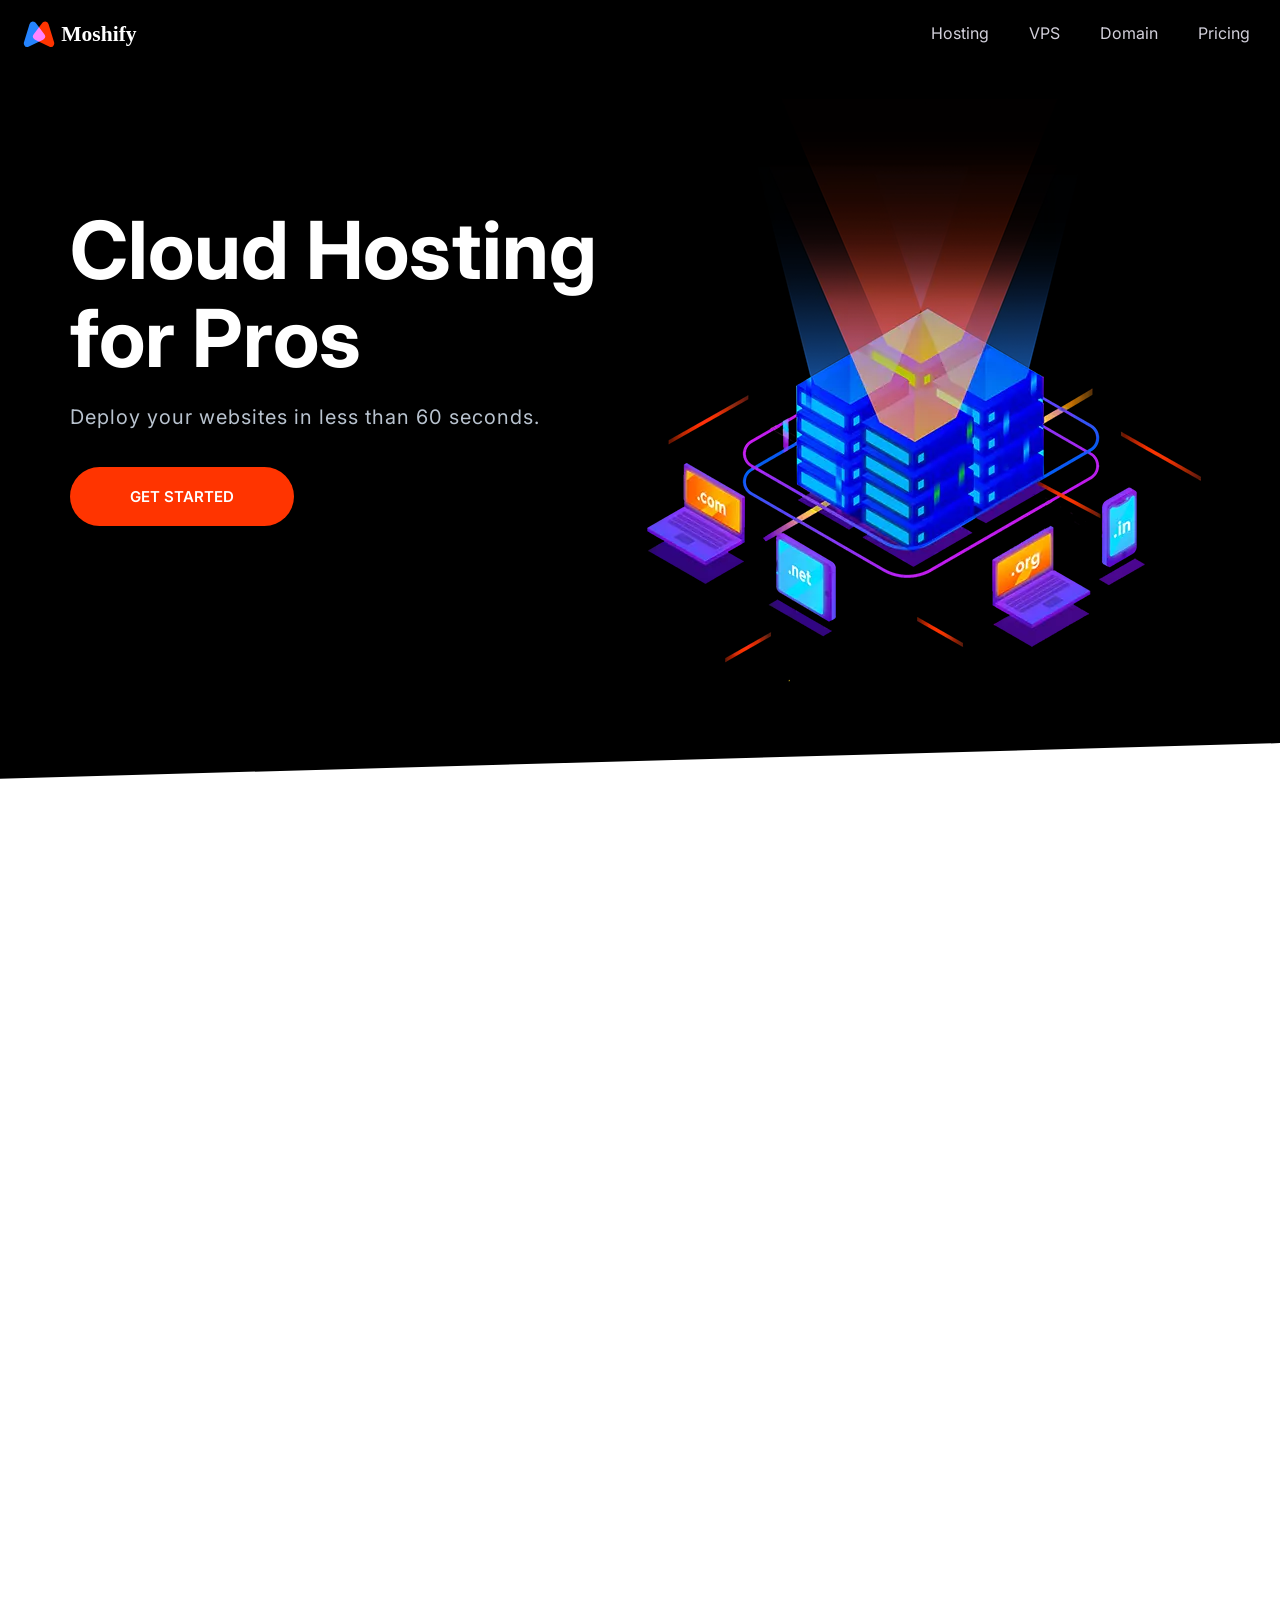
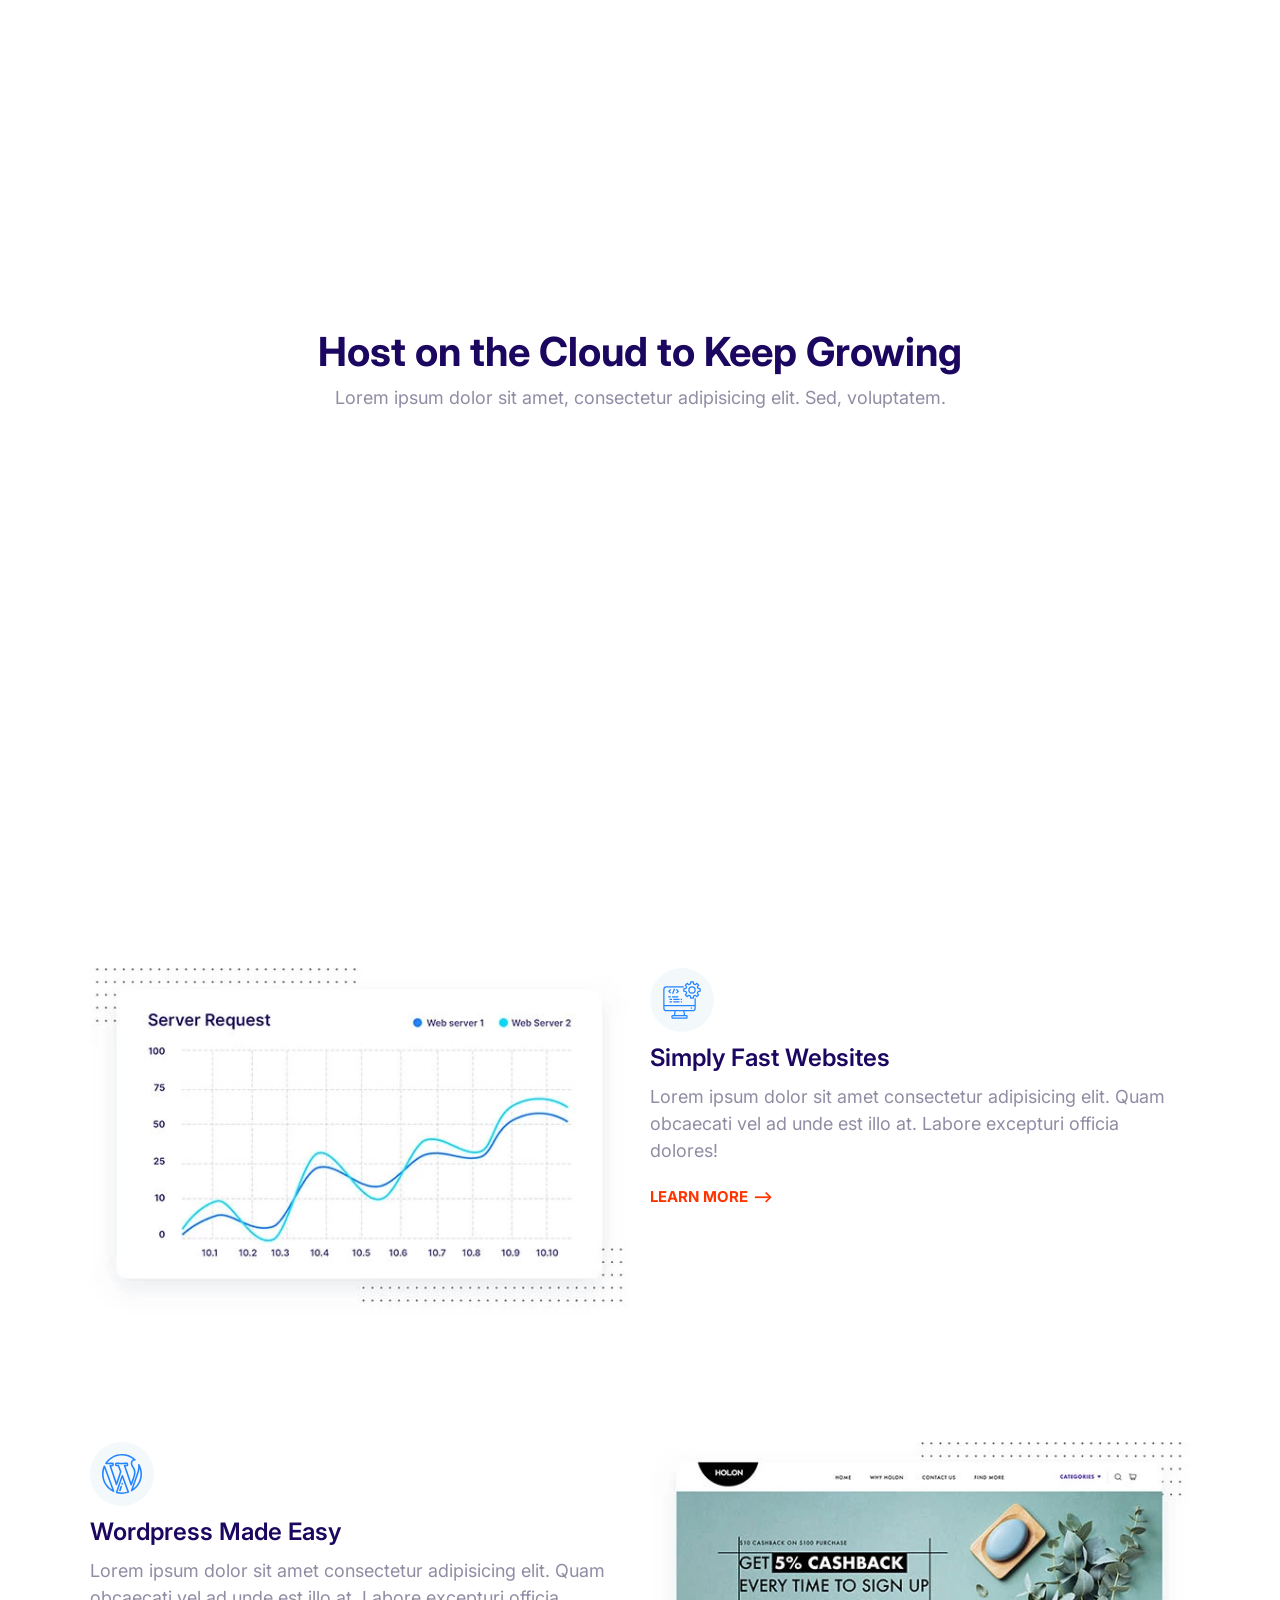
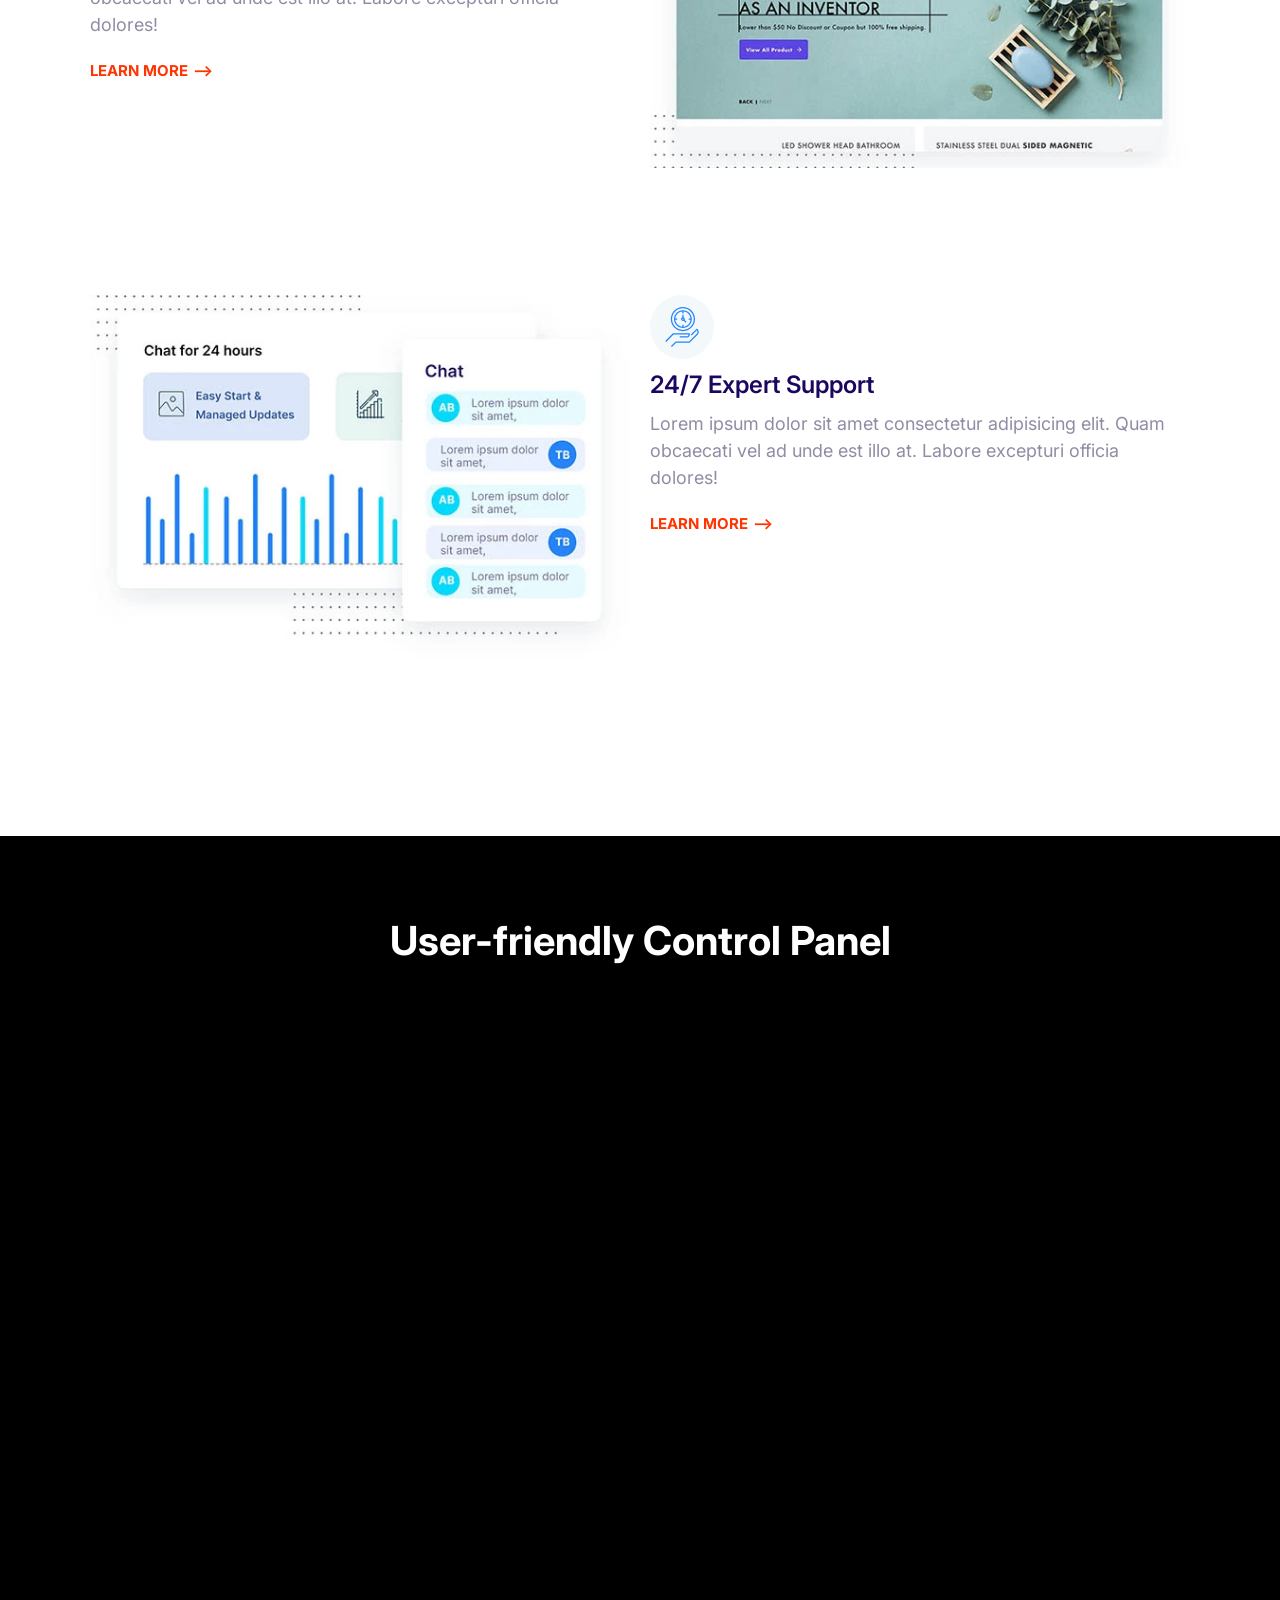
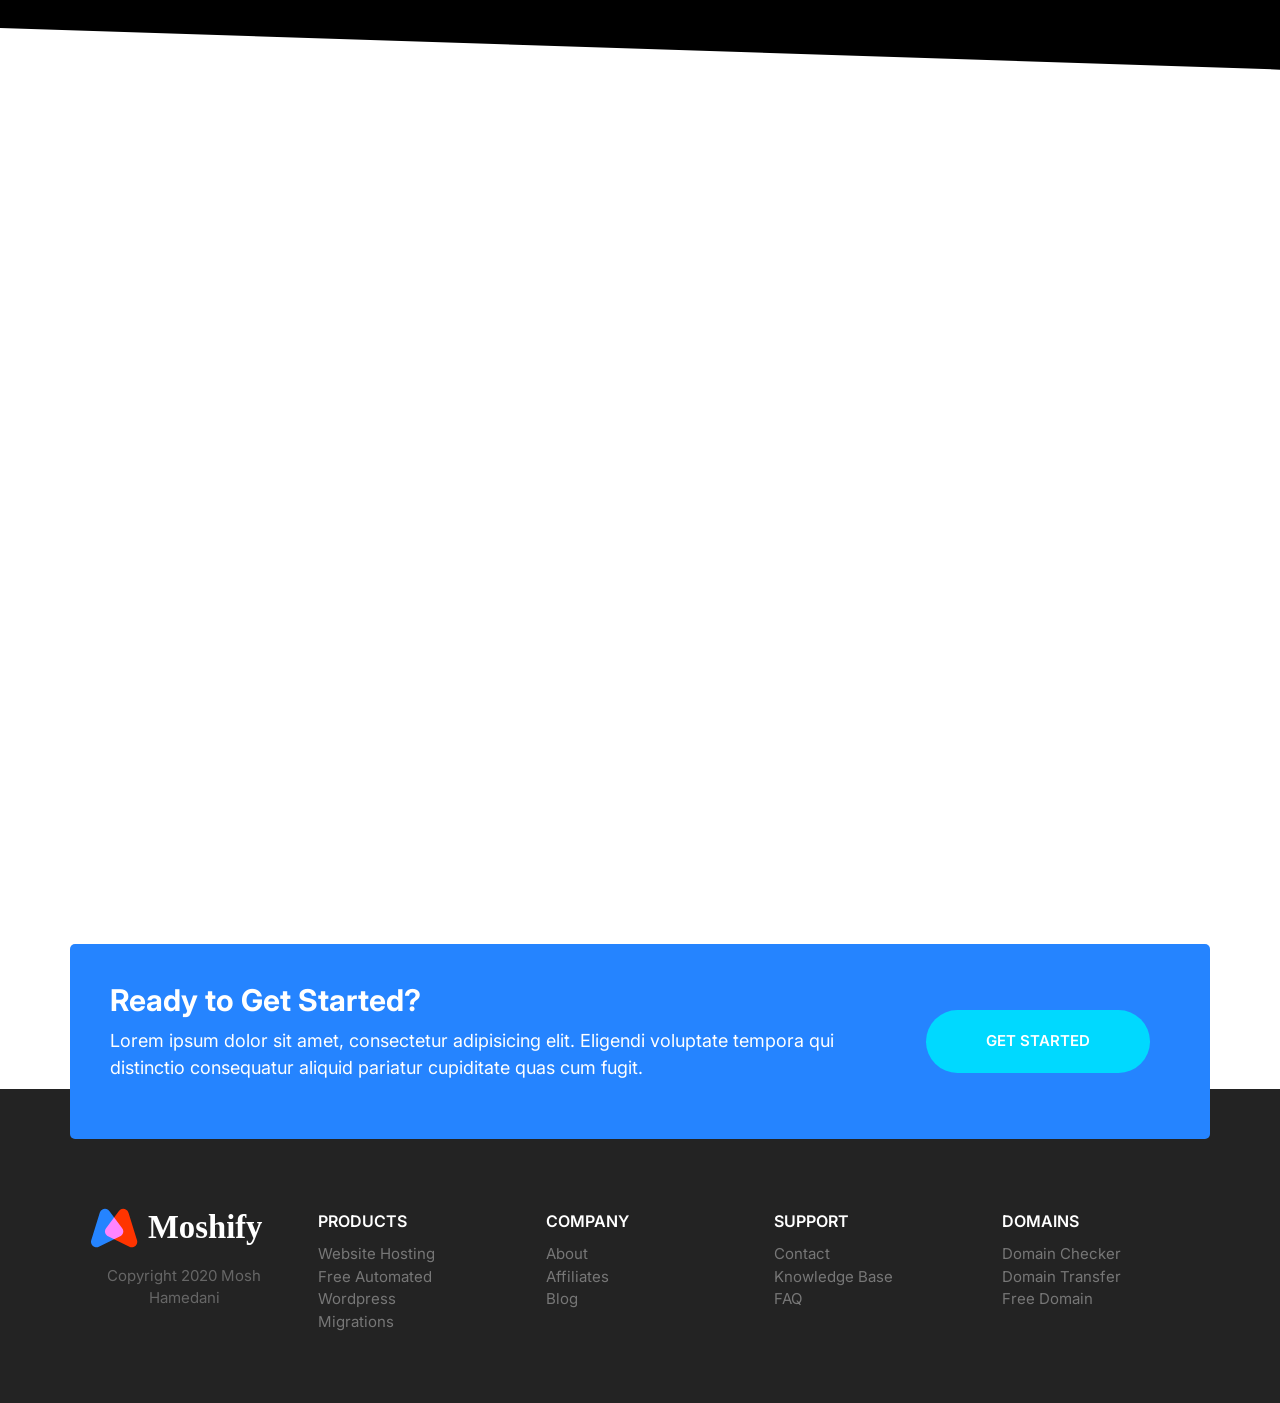
<file: index.html>
<!DOCTYPE html>
<html lang="en">
  <head>
    <meta charset="UTF-8" />
    <meta name="viewport" content="width=device-width, initial-scale=1.0" />
    <meta name="description" content="Deploy your website here" />

    <title>Moshify - Go Online for Just $9</title>
    <link rel="preconnect" href="https://fonts.googleapis.com" />
    <link rel="preconnect" href="https://fonts.gstatic.com" crossorigin />
    <link rel="preconnect" href="https://fonts.googleapis.com" />
    <link rel="preconnect" href="https://fonts.gstatic.com" crossorigin />
    <link
      href="https://fonts.googleapis.com/css2?family=Inter:wght@100..900&display=swap"
      rel="stylesheet"
    />
    <link rel="stylesheet" href="css/normalize.css" />
    <link rel="stylesheet" href="css/styles.css" />
    <link href="https://unpkg.com/aos@2.3.1/dist/aos.css" rel="stylesheet" />
  </head>
  <body>
    <header>
      <nav class="nav collapsible">
        <a class="nav__brand" href="/"><img src="images/logo.svg" alt="" /></a>
        <svg class="icon icon--white nav__toggler">
          <use href="images/sprite.svg#menu"></use>
        </svg>
        <ul class="list nav__list collapsible__content">
          <li class="nav__item"><a href="#">Hosting</a></li>
          <li class="nav__item"><a href="#">VPS</a></li>
          <li class="nav__item"><a href="#">Domain</a></li>
          <li class="nav__item"><a href="#">Pricing</a></li>
        </ul>
      </nav>
    </header>
    <section class="block block--dark block--skewed-left hero">
      <div class="container grid grid--1x2">
        <header class="block__header hero__content" data-aos="fade-right">
          <h1 class="block__heading">Cloud Hosting for Pros</h1>
          <p class="hero__tagline">
            Deploy your websites in less than 60 seconds.
          </p>
          <a href="" class="btn btn--accent btn--stretched">Get Started</a>
        </header>
        <picture data-aos="zoom-in-up">
          <source
            type="image/webp"
            srcset="images/banner.webp 1x, images/banner@2x.webp 2x"
          />
          <source
            type="image/png"
            srcset="images/banner.png 1x, images/banner@2x.png 2x"
          />
          <img class="hero__image" src="images/banner.png" alt="" />
        </picture>
      </div>
    </section>
    <section class="block container block-domain" data-aos="fade-up">
      <header class="block__header">
        <h2>Starting at $9 per month</h2>
        <p>
          Lorem ipsum dolor sit amet consectetur adipisicing elit. Deleniti,
          exercitationem?
        </p>
      </header>
      <div class="input-group">
        <input
          type="text"
          class="input"
          placeholder="Enter domain name here..."
        />
        <button class="btn btn--accent">
          <svg class="icon icon--white">
            <use href="images/sprite.svg#search"></use></svg
          >Search
        </button>
      </div>
      <ul class="list block-domain__prices">
        <li><span class="badge badge--secondary">.com $9</span></li>
        <li>.sg $10</li>
        <li>.space $11</li>
        <li>.info $14</li>
        <li>.net $10</li>
        <li>.xyz $10</li>
      </ul>
    </section>
    <section class="block container block-plans" data-aos="fade-up">
      <div class="grid grid--1x3">
        <div class="plan">
          <div class="card card--secondary">
            <header class="card__header">
              <h3 class="plan__name">Entry</h3>
              <span class="plan__price">$14</span>
              <span class="plan__billing-cycle">/month</span>
              <span class="badge badge--secondary badge--small">10% OFF</span>
              <span class="plan__description">Easy start on the cloud</span>
            </header>
            <div class="card__body">
              <ul class="list list--tick">
                <li class="list__item">Unlimited Websites</li>
                <li class="list__item">Unlimited Bandwidth</li>
                <li class="list__item">100 GB SSD Sotrage</li>
                <li class="list__item">3 GB RAM</li>
              </ul>
              <button class="btn btn--outline btn--block">Buy Now</button>
            </div>
          </div>
        </div>
        <div class="plan plan--popular">
          <div class="card card--primary">
            <header class="card__header">
              <h3 class="plan__name">Entry</h3>
              <span class="plan__price">$14</span>
              <span class="plan__billing-cycle">/month</span>
              <span class="badge badge--primary badge--small">10% OFF</span>
              <span class="plan__description">Easy start on the cloud</span>
            </header>
            <div class="card__body">
              <ul class="list list--tick">
                <li class="list__item">Unlimited Websites</li>
                <li class="list__item">Unlimited Bandwidth</li>
                <li class="list__item">100 GB SSD Sotrage</li>
                <li class="list__item">3 GB RAM</li>
              </ul>
              <button class="btn btn--outline btn--block">Buy Now</button>
            </div>
          </div>
        </div>
        <div class="plan">
          <div class="card card--secondary">
            <header class="card__header">
              <h3 class="plan__name">Entry</h3>
              <span class="plan__price">$14</span>
              <span class="plan__billing-cycle">/month</span>
              <span class="badge badge--secondary badge--small">10% OFF</span>
              <span class="plan__description">Easy start on the cloud</span>
            </header>
            <div class="card__body">
              <ul class="list list--tick">
                <li class="list__item">Unlimited Websites</li>
                <li class="list__item">Unlimited Bandwidth</li>
                <li class="list__item">100 GB SSD Sotrage</li>
                <li class="list__item">3 GB RAM</li>
              </ul>
              <button class="btn btn--outline btn--block">Buy Now</button>
            </div>
          </div>
        </div>
      </div>
    </section>
    <section class="block container">
      <header class="block__header">
        <h2>Host on the Cloud to Keep Growing</h2>
        <p>
          Lorem ipsum dolor sit amet, consectetur adipisicing elit. Sed,
          voluptatem.
        </p>
      </header>
      <article class="grid grid--1x2 feature">
        <div class="feature__content" data-aos="fade-right">
          <span class="icon-container">
            <svg class="icon icon--primary">
              <use href="images/sprite.svg#easy"></use>
            </svg>
          </span>
          <h3 class="feature__heading">Super Easy to Use</h3>
          <p>
            Lorem ipsum dolor sit amet consectetur adipisicing elit. Quam
            obcaecati vel ad unde est illo at. Labore excepturi officia dolores!
          </p>
          <a href="#" class="link-arrow">Learn More</a>
        </div>
        <picture data-aos="zoom-in-left">
          <source
            type="image/webp"
            srcset="images/easy.webp 1x, images/easy@2x.webp 2x"
          />
          <source
            type="image/jpg"
            srcset="images/easy.jpg 1x, images/easy@2x.jpg 2x"
          />
          <img class="feature__image" src="images/easy@2x.jpg" alt="" />
        </picture>
      </article>
      <article class="grid grid--1x2 feature">
        <div class="feature__content">
          <span class="icon-container">
            <svg class="icon icon--primary">
              <use href="images/sprite.svg#computer"></use>
            </svg>
          </span>
          <h3 class="feature__heading">Simply Fast Websites</h3>
          <p>
            Lorem ipsum dolor sit amet consectetur adipisicing elit. Quam
            obcaecati vel ad unde est illo at. Labore excepturi officia dolores!
          </p>
          <a href="#" class="link-arrow">Learn More</a>
        </div>
        <picture>
          <source
            type="image/webp"
            srcset="images/fast.webp 1x, images/fast@2x.webp 2x"
          />
          <source
            type="image/jpg"
            srcset="images/fast.jpg 1x, images/fast@2x.jpg 2x"
          />
          <img class="feature__image" src="images/fast@2x.jpg" alt="" />
        </picture>
      </article>
      <article class="grid grid--1x2 feature">
        <div class="feature__content">
          <span class="icon-container">
            <svg class="icon icon--primary">
              <use href="images/sprite.svg#wordpress"></use>
            </svg>
          </span>
          <h3 class="feature__heading">Wordpress Made Easy</h3>
          <p>
            Lorem ipsum dolor sit amet consectetur adipisicing elit. Quam
            obcaecati vel ad unde est illo at. Labore excepturi officia dolores!
          </p>
          <a href="#" class="link-arrow">Learn More</a>
        </div>
        <picture>
          <source
            type="image/webp"
            srcset="images/wordpress.webp 1x, images/wordpress@2x.webp 2x"
          />
          <source
            type="image/jpg"
            srcset="images/wordpress.jpg 1x, images/wordpress@2x.jpg 2x"
          />
          <img class="feature__image" src="images/wordpress@2x.jpg" alt="" />
        </picture>
      </article>
      <article class="grid grid--1x2 feature">
        <div class="feature__content">
          <span class="icon-container">
            <svg class="icon icon--primary">
              <use href="images/sprite.svg#clock"></use>
            </svg>
          </span>
          <h3 class="feature__heading">24/7 Expert Support</h3>
          <p>
            Lorem ipsum dolor sit amet consectetur adipisicing elit. Quam
            obcaecati vel ad unde est illo at. Labore excepturi officia dolores!
          </p>
          <a href="#" class="link-arrow">Learn More</a>
        </div>
        <picture>
          <source
            type="image/webp"
            srcset="images/support.webp 1x, images/support@2x.webp 2x"
          />
          <source
            type="image/jpg"
            srcset="images/support.jpg 1x, images/support@2x.jpg 2x"
          />
          <img class="feature__image" src="images/support@2x.jpg" alt="" />
        </picture>
      </article>
    </section>
    <section class="block block--dark block--skewed-right block-showcase">
      <header class="block__header">
        <h2>User-friendly Control Panel</h2>
      </header>
      <div class="container grid grid--1x2">
        <picture class="block-showcase__image" data-aos="fade-right">
          <source
            type="image/webp"
            srcset="images/ipad.webp 1x, images/ipad@2x.webp 2x"
          />
          <source
            type="image/png"
            srcset="images/ipad.png 1x, images/ipad@2x.png 2x"
          />
          <img src="images/ipad.png" alt="" />
        </picture>
        <ul class="list" data-aos="fade-up">
          <li>
            <div class="media">
              <div class="media__image">
                <svg class="icon icon--primary">
                  <use href="images/sprite.svg#snap"></use>
                </svg>
              </div>
              <div class="media__body">
                <h3 class="media__title">Easy Start & Managed Updates</h3>
                <p>
                  Lorem ipsum dolor sit amet consectetur adipisicing elit.
                  Veniam quisquam, ex nostrum vero voluptates dicta excepturi
                  vel perspiciatis consequuntur ab.
                </p>
              </div>
            </div>
          </li>
          <li>
            <div class="media">
              <div class="media__image">
                <svg class="icon icon--primary">
                  <use href="images/sprite.svg#growth"></use>
                </svg>
              </div>
              <div class="media__body">
                <h3 class="media__title">Staging, GIT & WP-CLI</h3>
                <p>
                  Lorem ipsum dolor sit amet consectetur adipisicing elit.
                  Veniam quisquam, ex nostrum vero voluptates dicta excepturi
                  vel perspiciatis consequuntur ab.
                </p>
              </div>
            </div>
          </li>
          <li>
            <div class="media">
              <div class="media__image">
                <svg class="icon icon--primary">
                  <use href="images/sprite.svg#wordpress"></use>
                </svg>
              </div>
              <div class="media__body">
                <h3 class="media__title">Dynamic Caching & More</h3>
                <p>
                  Lorem ipsum dolor sit amet consectetur adipisicing elit.
                  Veniam quisquam, ex nostrum vero voluptates dicta excepturi
                  vel perspiciatis consequuntur ab.
                </p>
              </div>
            </div>
          </li>
        </ul>
      </div>
    </section>
    <section class="block" data-aos="zoom-in">
      <header class="block__header">
        <h2>What our Customers are Saying</h2>
        <p>
          Lorem ipsum dolor sit amet, consectetur adipisicing elit. Aut, ipsam.
        </p>
      </header>
      <div class="container">
        <div class="card testimonial">
          <div class="grid grid--1x2">
            <div class="testimonial__image">
              <img
                src="images/testimonial.jpg"
                alt="A happy, smiling customer"
              />
              <span class="icon-container icon-container--accent">
                <svg class="icon icon--white icon--small">
                  <use href="images/sprite.svg#quotes"></use>
                </svg>
              </span>
            </div>
            <blockquote class="quote">
              <p class="quote__text">
                Lorem, ipsum dolor sit amet consectetur adipisicing elit.
                Incidunt optio officiis dolore earum error eaque perferendis
                laudantium sed praesentium dolorum.
              </p>
              <footer>
                <div class="media">
                  <div class="media__image">
                    <svg class="icon icon--primary quote__line">
                      <use href="images/sprite.svg#line"></use>
                    </svg>
                  </div>
                  <div class="media__body">
                    <h3 class="media__title quote__author">John Smith</h3>
                    <p class="quote__organization">ABC Company</p>
                  </div>
                </div>
              </footer>
            </blockquote>
          </div>
        </div>
      </div>
    </section>
    <div class="container">
      <div class="callout callout--primary callout-signup">
        <div class="grid grid--1x2">
          <div class="callout__content">
            <h2 class="callout__heading">Ready to Get Started?</h2>
            <p>
              Lorem ipsum dolor sit amet, consectetur adipisicing elit. Eligendi
              voluptate tempora qui distinctio consequatur aliquid pariatur
              cupiditate quas cum fugit.
            </p>
          </div>
          <a href="#" class="btn btn--secondary btn--stretched">Get Started</a>
        </div>
      </div>
    </div>

    <footer class="block block--dark footer">
      <div class="container grid footer__sections">
        <section class="collapsible collapsible--expanded footer__section">
          <header class="collapsible__header">
            <h2 class="collapsible__heading footer__heading">Products</h2>
            <svg class="icon icon--white collapsible__chevron">
              <use href="images/sprite.svg#chevron"></use>
            </svg>
          </header>
          <div class="collapsible__content">
            <ul class="list">
              <li><a href="#">Website Hosting</a></li>
              <li><a href="#">Free Automated Wordpress</a></li>
              <li><a href="#">Migrations</a></li>
            </ul>
          </div>
        </section>
        <section class="collapsible footer__section">
          <header class="collapsible__header">
            <h2 class="collapsible__heading footer__heading">Company</h2>
            <svg class="icon icon--white collapsible__chevron">
              <use href="images/sprite.svg#chevron"></use>
            </svg>
          </header>
          <div class="collapsible__content">
            <ul class="list">
              <li><a href="#">About</a></li>
              <li><a href="#">Affiliates</a></li>
              <li><a href="#">Blog</a></li>
            </ul>
          </div>
        </section>
        <section class="collapsible footer__section">
          <header class="collapsible__header">
            <h2 class="collapsible__heading footer__heading">Support</h2>
            <svg class="icon icon--white collapsible__chevron">
              <use href="images/sprite.svg#chevron"></use>
            </svg>
          </header>
          <div class="collapsible__content">
            <ul class="list">
              <li><a href="#">Contact</a></li>
              <li><a href="#">Knowledge Base</a></li>
              <li><a href="#">FAQ</a></li>
            </ul>
          </div>
        </section>
        <section class="collapsible footer__section">
          <header class="collapsible__header">
            <h2 class="collapsible__heading footer__heading">Domains</h2>
            <svg class="icon icon--white collapsible__chevron">
              <use href="images/sprite.svg#chevron"></use>
            </svg>
          </header>
          <div class="collapsible__content">
            <ul class="list">
              <li><a href="#">Domain Checker</a></li>
              <li><a href="#">Domain Transfer</a></li>
              <li><a href="#">Free Domain</a></li>
            </ul>
          </div>
        </section>
        <section class="footer__brand">
          <img src="images/logo.svg" alt="" />
          <p class="footer__copyright">Copyright 2020 Mosh Hamedani</p>
        </section>
      </div>
    </footer>

    <script src="js/main.js"></script>
    <script src="https://unpkg.com/aos@2.3.1/dist/aos.js"></script>
    <script>
      AOS.init();
    </script>
  </body>
</html>
</file>
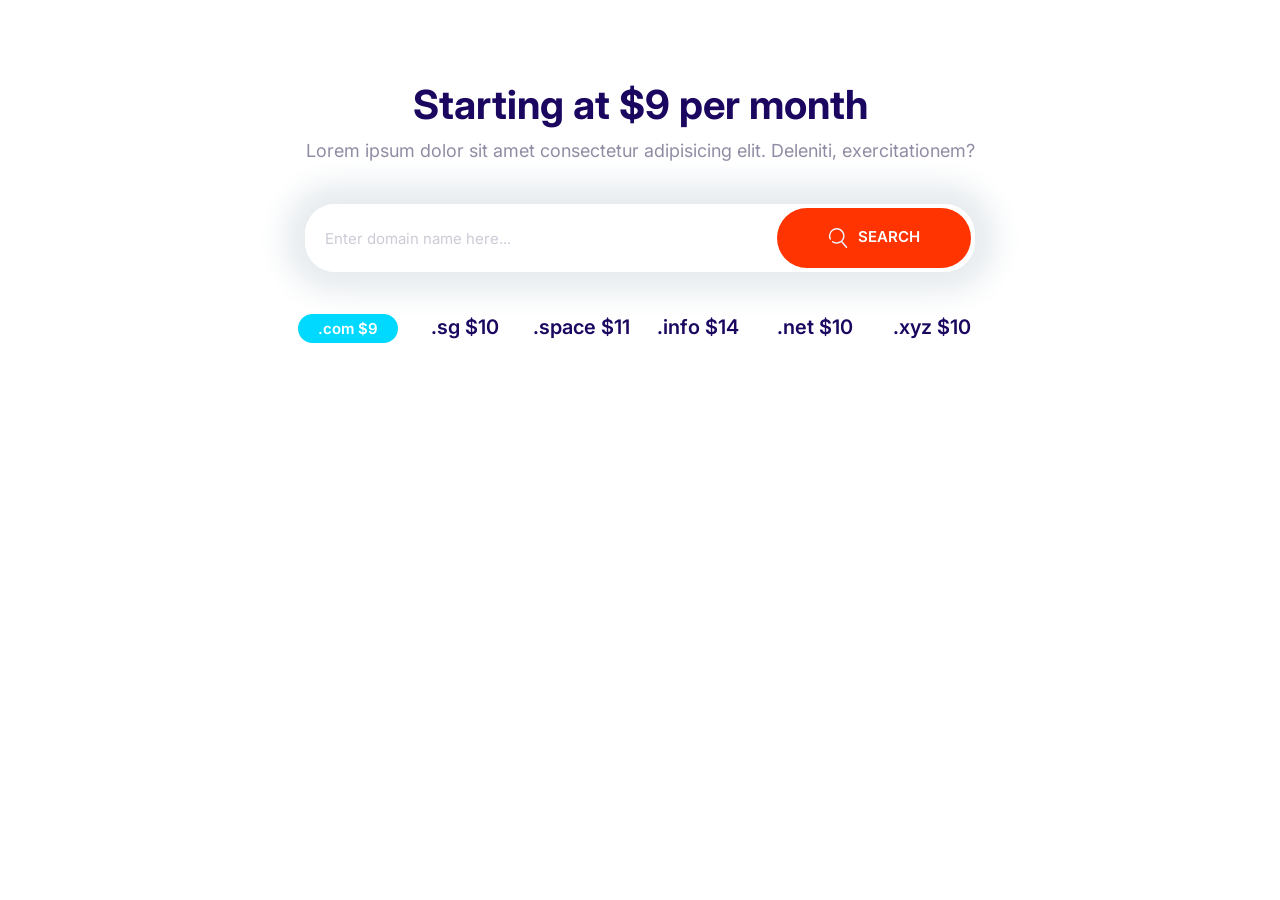
<file: playground.html>
<!DOCTYPE html>
<html lang="en">
  <head>
    <meta charset="UTF-8" />
    <meta name="viewport" content="width=device-width, initial-scale=1.0" />
    <title>Document</title>
    <link rel="preconnect" href="https://fonts.gstatic.com" />
    <link
      href="https://fonts.googleapis.com/css2?family=Inter:wght@400;600;700&display=swap"
      rel="stylesheet"
    />
    <link rel="stylesheet" href="css/normalize.css" />
    <link rel="stylesheet" href="css/styles.css" />
  </head>
  <body>
    <section class="block container block-domain">
      <header class="block__header">
        <h2>Starting at $9 per month</h2>
        <p>
          Lorem ipsum dolor sit amet consectetur adipisicing elit. Deleniti,
          exercitationem?
        </p>
      </header>
      <div class="input-group">
        <input
          type="text"
          class="input"
          placeholder="Enter domain name here..."
        />
        <button class="btn btn--accent">
          <svg class="icon icon--white">
            <use xlink:href="images/sprite.svg#search"></use></svg
          >Search
        </button>
      </div>
      <ul class="list block-domain__prices">
        <li><span class="badge badge--secondary">.com $9</span></li>
        <li>.sg $10</li>
        <li>.space $11</li>
        <li>.info $14</li>
        <li>.net $10</li>
        <li>.xyz $10</li>
      </ul>
    </section>
  </body>
</html>
</file>
<file: css/styles.css>
:root {
  --color-primary: #2584ff;
  --color-secondary: #00d9ff;
  --color-accent: #ff3400;
  --color-headings: #1b0760;
  --color-body: #918ca4;
  --color-body-darker: #5c5577;
  --color-border: #ccc;
  --border-radius: 30px;
}

*,
*::after,
*::before {
  box-sizing: border-box;
}

/* Typography */
::selection {
  background: var(--color-primary);
  color: #fff;
}

html {
  font-size: 62.5%;
}

img {
  width: 100%;
}

body {
  font-family: Inter, Arial, Helvetica, sans-serif;
  font-size: 2rem;
  line-height: 1.5;
  color: var(--color-body);
}

h1,
h2,
h3 {
  color: var(--color-headings);
  margin-bottom: 1rem;
  line-height: 1.1;
}

h1 {
  font-size: 6rem;
}

h2 {
  font-size: 4rem;
}

h3 {
  font-size: 2.8rem;
  font-weight: 600;
  line-height: 1.3;
}

p {
  margin-top: 0;
}

@media screen and (min-width: 1024px) {
  body {
    font-size: 1.8rem;
  }

  h1 {
    font-size: 8rem;
  }

  h2 {
    font-size: 4rem;
  }

  h3 {
    font-size: 2.4rem;
  }
}

/* Links */
a {
  text-decoration: none;
}

.link-arrow {
  color: var(--color-accent);
  text-transform: uppercase;
  font-size: 2rem;
  font-weight: bold;
}

.link-arrow::after {
  content: "-->";
  margin-left: 5px;
  transition: margin 0.15s;
}

.link-arrow:hover::after {
  margin-left: 10px;
}

@media screen and (min-width: 1024px) {
  .link-arrow {
    font-size: 1.5rem;
  }
}

/* Badges */
.badge {
  border-radius: 20px;
  font-size: 2rem;
  font-weight: 600;
  padding: 0.5rem 2rem;
  white-space: nowrap;
}

.badge--primary {
  background: var(--color-primary);
  color: #fff;
}

.badge--secondary {
  background: var(--color-secondary);
  color: #fff;
}

.badge--small {
  font-size: 1.6rem;
  padding: 0.5rem 1.5rem;
}

@media screen and (min-width: 1024px) {
  .badge {
    font-size: 1.5rem;
  }

  .badge--small {
    font-size: 1.2rem;
  }
}

/* Lists */
.list {
  list-style: none;
  padding-left: 0;
}

.list--inline .list__item {
  display: inline-block;
  margin-right: 2rem;
}

.list--tick {
  list-style-image: url(../images/tick.svg);
  padding-left: 3rem;
  color: var(--color-headings);
}

.list--tick .list__item {
  padding-left: 0.5rem;
  margin-bottom: 1rem;
}

@media screen and (min-width: 1024px) {
  .list--tick .list__item {
    padding-left: 0;
  }
}

/* Icons */
.icon {
  width: 40px;
  height: 40px;
}

.icon--small {
  width: 30px;
  height: 30px;
}

.icon--primary {
  fill: var(--color-primary);
}

.icon--white {
  fill: #fff;
}

.icon-container {
  background: #f3f9fa;
  width: 64px;
  height: 64px;
  border-radius: 100%;
  display: inline-flex;
  justify-content: center;
  align-items: center;
}

.icon-container--accent {
  background: var(--color-accent);
}

/* Buttons */
.btn {
  border-radius: 40px;
  border: 0;
  cursor: pointer;
  font-size: 1.8rem;
  font-weight: 600;
  margin: 1rem 0;
  outline: 0;
  padding: 2rem 4vw;
  text-align: center;
  text-transform: uppercase;
  white-space: nowrap;
}

.btn .icon {
  width: 2rem;
  height: 2rem;
  margin-right: 1rem;
  vertical-align: middle;
}

.btn--primary {
  background: var(--color-primary);
  color: #fff;
}

.btn--primary:hover {
  background: #3a8ffd;
}

.btn--secondary {
  background: var(--color-secondary);
  color: #fff;
}

.btn--secondary:hover {
  background: #05cdf0;
}

.btn--accent {
  background: var(--color-accent);
  color: #fff;
}

.btn--accent:hover {
  background: #ec3000;
}

.btn--outline {
  background: #fff;
  color: var(--color-headings);
  border: 2px solid var(--color-headings);
}

.btn--outline:hover {
  background: var(--color-headings);
  color: #fff;
}

.btn--stretched {
  padding-left: 6rem;
  padding-right: 6rem;
}

.btn--block {
  width: 100%;
  display: inline-block;
}

@media screen and (min-width: 1024px) {
  .btn {
    font-size: 1.5rem;
  }
}

/* Inputs */
.input {
  border-radius: var(--border-radius);
  border: 1px solid var(--color-border);
  color: var(--color-headings);
  font-size: 2rem;
  outline: 0;
  padding: 1.5rem 3.5rem;
}

::placeholder {
  color: #cdcbd7;
}

.input-group {
  border: 1px solid var(--color-border);
  border-radius: var(--border-radius);
  display: flex;
}

.input-group .input {
  border: 0;
  flex-grow: 1;
  padding: 1.5rem 2rem;
  width: 0;
}

.input-group .btn {
  margin: 4px;
}

@media screen and (min-width: 1024px) {
  .input {
    font-size: 1.5rem;
  }
}

/* Cards */
.card {
  border-radius: 7px;
  box-shadow: 0 0 20px 10px #f3f3f3;
  overflow: hidden;
}

.card__header,
.card__body {
  padding: 2rem 7%;
}

.card--primary .card__header {
  background: var(--color-primary);
  color: #fff;
}

.card--secondary .card__header {
  background: var(--color-secondary);
  color: #fff;
}

.card--primary .badge--primary {
  background: #126de4;
}

.card--secondary .badge--secondary {
  background: #02cdf1;
}

/* Plans */
.plan {
  transition: transform 0.2s ease-out;
}

.plan__name {
  color: #fff;
  margin: 0;
  font-weight: 500;
  font-size: 2.4rem;
}

.plan__price {
  font-size: 5rem;
}

.plan__billing-cycle {
  font-size: 2rem;
  font-weight: 300;
  opacity: 0.8;
  margin-right: 1rem;
}

.plan__description {
  font-size: 2rem;
  font-weight: 300;
  letter-spacing: 1px;
  display: block;
}

.plan .list__item {
  margin-bottom: 2rem;
}

.plan--popular .card__header {
  position: relative;
}

.plan--popular .card__header::before {
  content: url(../images/popular.svg);
  width: 40px;
  display: inline-block;
  position: absolute;
  top: -6px;
  right: 5%;
}

.plan:hover {
  transform: scale(1.05);
}

.plan--popular:hover {
  transform: scale(1.15);
}

@media screen and (min-width: 1024px) {
  .plan--popular {
    transform: scale(1.1);
  }

  .plan__name {
    font-size: 1.4rem;
  }

  .plan__price {
    font-size: 5rem;
  }

  .plan__billing-cycle {
    font-size: 1.6rem;
  }

  .plan__description {
    font-size: 1.7rem;
  }
}

/* Media */
.media {
  display: flex;
  margin-bottom: 4rem;
}

.media__title {
  margin-top: 0;
}

.media__body {
  margin: 0 2rem;
}

.media__image {
  margin-top: 1rem;
}
/* Quotes */
.quote {
  font-size: 3rem;
  font-style: italic;
  color: var(--color-body-darker);
  line-height: 1.3;
}

.quote__text::before {
  content: open-quote;
}

.quote__text::after {
  content: close-quote;
}

.quote__author {
  font-size: 2rem;
  font-weight: 500;
  font-style: normal;
  margin-bottom: 0;
}

.quote__organization {
  color: var(--color-headings);
  opacity: 0.4;
  font-size: 1.5rem;
  font-style: normal;
}

.quote__line {
  position: relative;
  bottom: 10px;
}

@media screen and (min-width: 1024px) {
  .quote {
    font-size: 2rem;
  }

  .quote__author {
    font-size: 2.4rem;
  }

  .quote__organization {
    font-size: 1.6rem;
  }
}

/* Grids */
.grid {
  display: grid;
}

@media screen and (min-width: 768px) {
  .grid--1x2 {
    grid-template-columns: repeat(2, 1fr);
  }
}

@media screen and (min-width: 1024px) {
  .grid--1x3 {
    grid-template-columns: repeat(3, 1fr);
  }
}

/* Testimonials */
.testimonial {
  padding: 3rem;
}

.testimonial .quote {
  margin: 2rem 0;
  font-size: 110%;
}

.testimonial__image {
  position: relative;
  margin: 0 3rem;
}

.testimonial__image > .icon-container {
  position: absolute;
  top: 3rem;
  right: -32px;
}

@media screen and (min-width: 768px) {
  .testimonial__image {
    margin: 0;
  }

  .testimonial .quote {
    margin: 5rem 0 0 6rem;
    font-size: 120%;
    line-height: 1.5;
  }
}

/* Callouts */
.callout {
  padding: 4rem;
  border-radius: 5px;
}

.callout--primary {
  background: var(--color-primary);
  color: #fff;
}

.callout__heading {
  color: #fff;
  margin-top: 0;
  font-size: 3rem;
}

.callout .btn {
  justify-self: center;
  align-self: center;
}

.callout__content {
  text-align: center;
}

@media screen and (min-width: 768px) {
  .callout .grid--1x2 {
    grid-template-columns: 1fr auto;
  }

  .callout__content {
    text-align: left;
  }

  .callout .btn {
    justify-self: start;
    margin: 0 2rem;
  }
}

/* Collapsibles */
.collapsible__header {
  display: flex;
  justify-content: space-between;
}

.collapsible__heading {
  margin-top: 0;
  font-size: 3rem;
}

.collapsible__chevron {
  transform: rotate(-90deg);
  transition: transform 0.3s;
}

.collapsible__content {
  max-height: 0;
  overflow: hidden;
  opacity: 0;
  transition: all 0.3s;
}

.collapsible--expanded .collapsible__chevron {
  transform: rotate(0);
}

.collapsible--expanded .collapsible__content {
  max-height: 100vh;
  opacity: 1;
}

/* Blocks */
.block {
  --padding-vertical: 5rem;
  padding: var(--padding-vertical) 2rem;
}

.block__header {
  text-align: center;
  margin-bottom: 4rem;
}

.block__heading {
  margin-top: 0;
}

.block--dark {
  background: #000;
  color: #7b858b;
}

.block--dark h1,
.block--dark h2,
.block--dark h3 {
  color: #fff;
}

.block--skewed-right {
  padding-bottom: calc(var(--padding-vertical) + 4rem);
  clip-path: polygon(0% 0%, 100% 0%, 100% 100%, 0% 95%);
}

.block--skewed-left {
  padding-bottom: calc(var(--padding-vertical) + 4rem);
  clip-path: polygon(0% 0%, 100% 0%, 100% 95%, 0% 100%);
}

.container {
  max-width: 1140px;
  margin: 0 auto;
}

/* Navigation Bar */
.nav {
  background: #000;
  display: flex;
  justify-content: space-between;
  flex-wrap: wrap;
  padding: 1rem;
  align-items: center;
}

.nav__list {
  width: 100%;
  margin: 0;
}

.nav__item {
  padding: 0.5rem 2rem;
  border-bottom: 1px solid #222;
}

.nav__item:last-of-type {
  border-bottom: none;
}

.nav__item > a {
  color: #d2d0db;
  transition: color 0.3s;
}

.nav__item > a:hover {
  color: #fff;
}

.nav__toggler {
  opacity: 0.5;
  transition: box-shadow 0.15s;
  cursor: pointer;
}

.nav.collapsible--expanded .nav__toggler {
  opacity: 1;
  box-shadow: 0 0 0 3px #666;
  border-radius: 5px;
}

.nav__brand {
  transform: translateY(5px);
  width: 150px;
}

@media screen and (min-width: 768px) {
  .nav__toggler {
    display: none;
  }

  .nav__list {
    width: auto;
    display: flex;
    font-size: 1.6rem;
    max-height: 100%;
    opacity: 1;
  }

  .nav__item {
    border: 0;
  }
}

/* Hero */

.hero__tagline {
  font-size: 2rem;
  color: #b9c3cf;
  letter-spacing: 1px;
  margin: 2rem 0 5rem;
}

@media screen and (min-width: 768px) {
  .hero__content {
    text-align: left;
    align-self: center;
  }
}

@media screen and (min-width: 1024px) {
  .hero {
    padding-top: 0;
  }
}

/* Domain Block */
.block-domain .input-group {
  box-shadow: 0 0 30px 20px #e6ebee;
  border: 0;
  margin: 4rem auto;
  max-width: 670px;
}

.block-domain__prices {
  color: var(--color-headings);
  display: grid;
  grid-template-columns: repeat(2, 1fr);
  grid-template-rows: repeat(2, 6rem);
  font-size: 2rem;
  font-weight: 600;
  justify-items: center;
  max-width: 700px;
  margin: 0 auto;
}

@media screen and (min-width: 768px) {
  .block-domain__prices {
    grid-template-columns: repeat(auto-fit, minmax(10rem, 1fr));
  }
}

/* Plans Block */
.block-plans .grid {
  gap: 8rem 4rem;
}

.block-plans .card {
  max-width: 500px;
  margin: 0 auto;
}

/* Features */
.feature {
  gap: 4rem 2rem;
  margin: 12rem 0;
}

.feature:first-of-type {
  margin-top: 6rem;
}

.feature__heading {
  margin: 1rem 0;
}

@media screen and (min-width: 768px) {
  .feature:nth-of-type(even) .feature__content {
    order: 2;
  }
}

/* Showcase Block */
@media screen and (min-width: 768px) {
  .block-showcase .grid {
    grid-template-columns: 50% 50%;
  }

  .block-showcase__image {
    justify-self: end;
  }

  .block-showcase__image > img {
    width: auto;
    max-width: 700px;
  }
}

/* Footer */
.footer {
  background: #232323;
  padding-top: 10rem;
}

.footer a {
  color: #777;
  transition: color 0.3s;
}

.footer a:hover {
  color: #fff;
}

.footer__section {
  padding: 2rem;
  border-bottom: 1px solid #393939;
}

.footer__section .list {
  margin: 0;
}

.footer__heading {
  text-transform: uppercase;
  font-weight: 600;
  font-size: 2.5rem;
  line-height: 1.5;
}

.footer__brand {
  margin-top: 5rem;
  text-align: center;
}

.footer__brand img {
  max-width: 230px;
}

.footer__copyright {
  font-size: 2.1rem;
  color: #fff;
  opacity: 0.3;
}

@media screen and (min-width: 768px) {
  .footer {
    font-size: 1.5rem;
  }
  .footer__sections {
    grid-template-columns: repeat(auto-fit, minmax(10rem, 1fr));
  }

  .footer .collapsible__chevron {
    display: none;
  }

  .footer .collapsible__content {
    opacity: 1;
    max-height: 100%;
  }

  .footer__brand {
    order: -1;
    margin-top: 1rem;
  }

  .footer__copyright {
    font-size: 1.5rem;
  }

  .footer__section {
    border: 0;
  }

  .footer__heading {
    font-size: 1.6rem;
  }
}

/* Sign-up Callout */
.callout-signup {
  transform: translateY(5rem);
}
</file>
